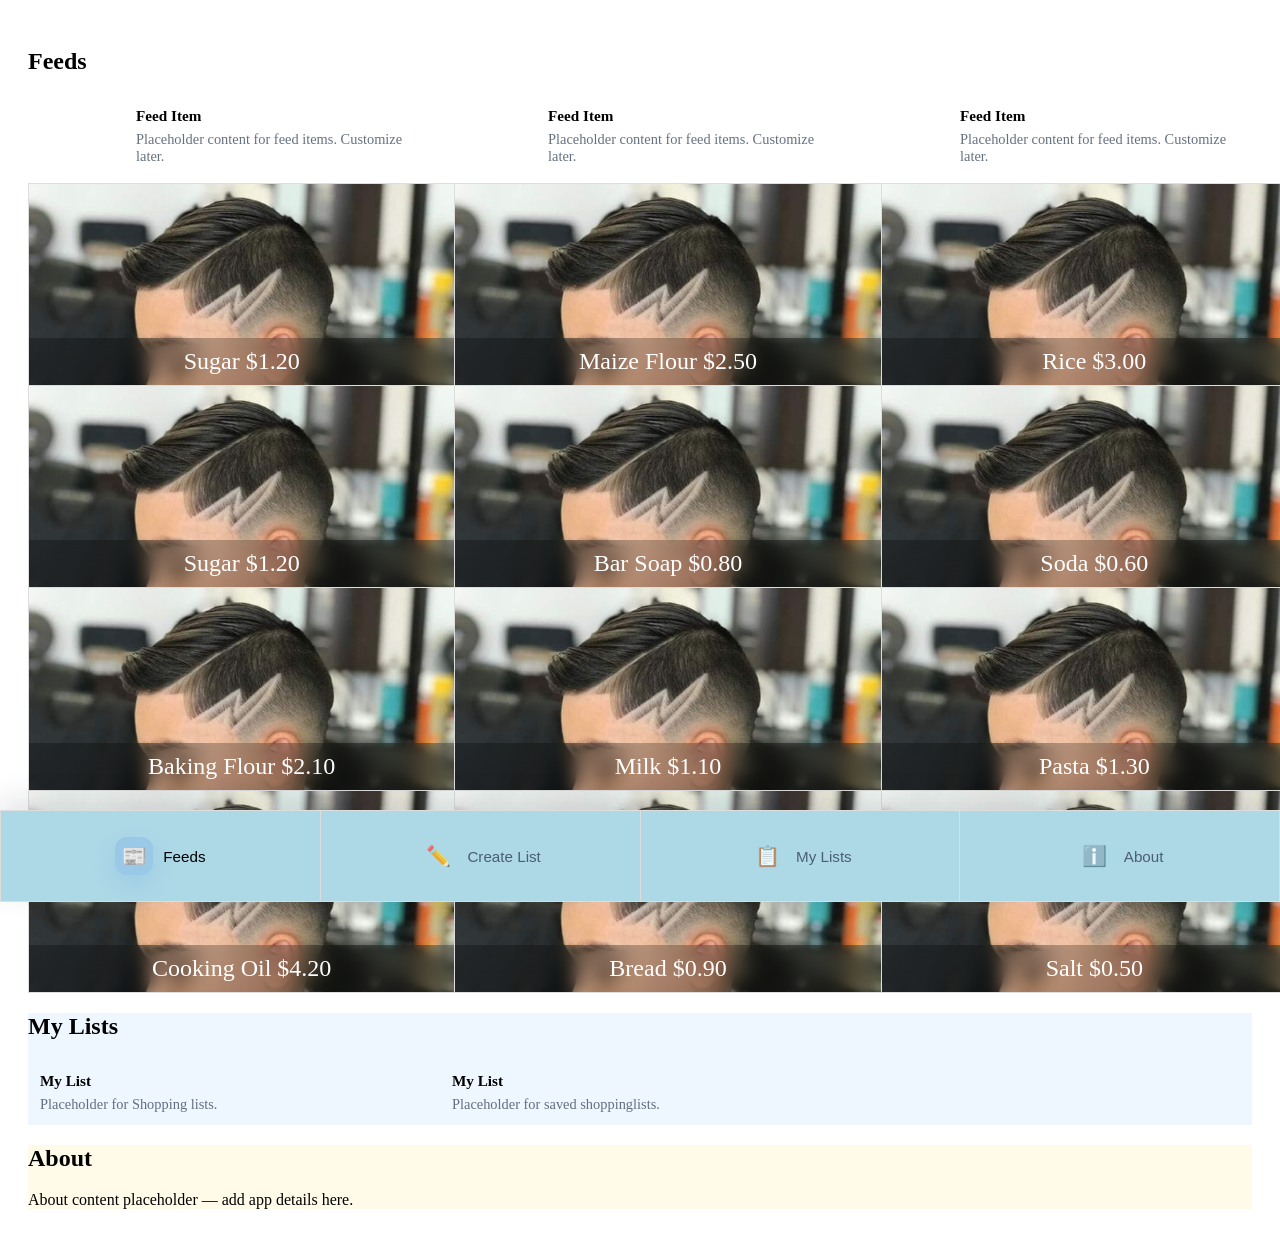
<file: index.html>
<!doctype html>
<html lang="en">
<head>
  <meta charset="utf-8" />
  <meta name="viewport" content="width=device-width,initial-scale=1,viewport-fit=cover" />
  <title>ShopLocal · QP</title>
  <meta name="description" content="Mobile-first responsive app shell with Feeds, Create List, My Lists and About pages." />
  <link rel="stylesheet" href="styles.css">
</head>
<body>
  <!-- App Header -->


  <!-- Main content area. Each section is a page/region that can be populated later. -->
  <main id="app" class="app-main" role="main">
    <!-- Feeds -->
    <section id="feeds" class="page active" role="region" aria-labelledby="feeds-title" tabindex="-1">
      <div class="page-inner">
        <h2 id="feeds-title" class="page-title">Feeds</h2>
        <div class="placeholder-grid" aria-hidden="false">
          <!-- card placeholders -->
          <article class="card placeholder">
            <div class="card-media"></div>
            <div class="card-body">
              <h3 class="card-title">Feed Item</h3>
              <p class="card-text">Placeholder content for feed items. Customize later.</p>
            </div>
          </article>
          <article class="card placeholder">
            <div class="card-media"></div>
            <div class="card-body">
              <h3 class="card-title">Feed Item</h3>
              <p class="card-text">Placeholder content for feed items. Customize later.</p>
            </div>
          </article>
          <article class="card placeholder">
            <div class="card-media"></div>
            <div class="card-body">
              <h3 class="card-title">Feed Item</h3>
              <p class="card-text">Placeholder content for feed items. Customize later.</p>
            </div>
          </article>
        </div>
      </div>
    </section>

    <!-- Create List -->
     <section id="create" class="page">
    
    <div class="table-wrapper">

<table id="products-table">
    <tbody>

        <tr>
            <td class="image-header" data-product="Sugar" data-price="1.20" data-shop="Corner Store">
                <div class="text-overlay">
                    <span class="name">Sugar</span>
                    <span class="price">$1.20</span>
                </div>
            </td>

            <td class="image-header" data-product="Maize Flour" data-price="2.50" data-shop="Market">
                <div class="text-overlay">
                    <span class="name">Maize Flour</span>
                    <span class="price">$2.50</span>
                </div>
            </td>

            <td class="image-header" data-product="Rice" data-price="3.00" data-shop="Market">
                <div class="text-overlay">
                    <span class="name">Rice</span>
                    <span class="price">$3.00</span>
                </div>
            </td>
        </tr>

        <tr>
            <td class="image-header" data-product="Sugar" data-price="1.20" data-shop="Corner Store">
                <div class="text-overlay">
                    <span class="name">Sugar</span>
                    <span class="price">$1.20</span>
                </div>
            </td>

            <td class="image-header" data-product="Bar Soap" data-price="0.80" data-shop="Corner Store">
                <div class="text-overlay">
                    <span class="name">Bar Soap</span>
                    <span class="price">$0.80</span>
                </div>
            </td>

            <td class="image-header" data-product="Soda" data-price="0.60" data-shop="Shop A">
                <div class="text-overlay">
                    <span class="name">Soda</span>
                    <span class="price">$0.60</span>
                </div>
            </td>
        </tr>

        <tr>
            <td class="image-header" data-product="Baking Flour" data-price="2.10" data-shop="Bakery">
                <div class="text-overlay">
                    <span class="name">Baking Flour</span>
                    <span class="price">$2.10</span>
                </div>
            </td>

            <td class="image-header" data-product="Milk" data-price="1.10" data-shop="Dairy">
                <div class="text-overlay">
                    <span class="name">Milk</span>
                    <span class="price">$1.10</span>
                </div>
            </td>

            <td class="image-header" data-product="Pasta" data-price="1.30" data-shop="Market">
                <div class="text-overlay">
                    <span class="name">Pasta</span>
                    <span class="price">$1.30</span>
                </div>
            </td>
        </tr>

        <tr>
            <td class="image-header" data-product="Cooking Oil" data-price="4.20" data-shop="Shop B">
                <div class="text-overlay">
                    <span class="name">Cooking Oil</span>
                    <span class="price">$4.20</span>
                </div>
            </td>

            <td class="image-header" data-product="Bread" data-price="0.90" data-shop="Bakery">
                <div class="text-overlay">
                    <span class="name">Bread</span>
                    <span class="price">$0.90</span>
                </div>
            </td>

            <td class="image-header" data-product="Salt" data-price="0.50" data-shop="Market">
                <div class="text-overlay">
                    <span class="name">Salt</span>
                    <span class="price">$0.50</span>
                </div>
            </td>
        </tr>

    </tbody>
</table>
    </div>

    </section>

    <!-- My Lists -->
    <section id="lists" class="page" role="region" aria-labelledby="lists" tabindex="-1">
      <div class="page-inner">
        <h2 id="lists-title" class="page-title">My Lists</h2>
        <div class="placeholder-grid">
    <article class="card placeholder">
        <div class="card-body" id="my-list-content">
    <h3 class="card-title">My List</h3>
    <p class="card-text">Placeholder for Shopping lists.</p>
</div>
    </article>

    <article class="card placeholder">
        <div class="card-body">
            <h3 class="card-title">My List</h3>
            <p class="card-text">Placeholder for saved shoppinglists.</p>
        </div>
    </article>

</div>
      </div>
    </section>

    <!-- About -->
    <section id="about" class="page" role="region" aria-labelledby="about-title" tabindex="-1">
      <div class="page-inner">
        <h2 id="about-title" class="page-title">About</h2>
        <div class="placeholder-card">
          <div class="placeholder-large">About content placeholder — add app details here.</div>
        </div>
      </div>
    </section>
  </main>

  <!-- Fixed Bottom Navigation -->
  <nav id="bottom-nav" class="bottom-nav" role="navigation" aria-label="Primary">
    <table class="bottom-nav__table" role="presentation">
      <tr>
        <td class="nav-cell">
          <button class="nav-item nav-item--active" role="menuitem" aria-pressed="true" data-target="feeds" aria-controls="feeds">
            <span class="nav-icon" aria-hidden="true">📰</span>
            <span class="nav-label">Feeds</span>
          </button>
        </td>
        <td class="nav-cell">
          <button class="nav-item" role="menuitem" aria-pressed="false" data-target="create" aria-controls="create">
            <span class="nav-icon" aria-hidden="true">✏️</span>
            <span class="nav-label">Create List</span>
          </button>
        </td>
        <td class="nav-cell">
          <button class="nav-item" role="menuitem" aria-pressed="false" data-target="lists" aria-controls="lists">
            <span class="nav-icon" aria-hidden="true">📋</span>
            <span class="nav-label">My Lists</span>
            <span id="nav-badge" class="nav-badge" aria-hidden="true" style="display:none;margin-left:6px;background:#e33;color:#fff;border-radius:10px;padding:2px 6px;font-size:12px;">0</span>
          </button>
        </td>
        <td class="nav-cell">
          <button class="nav-item" role="menuitem" aria-pressed="false" data-target="about" aria-controls="about">
            <span class="nav-icon" aria-hidden="true">ℹ️</span>
            <span class="nav-label">About</span>
          </button>
        </td>
      </tr>
    </table>
  </nav>

  <script src="app.js" defer></script>
</body>
</html>
</file>
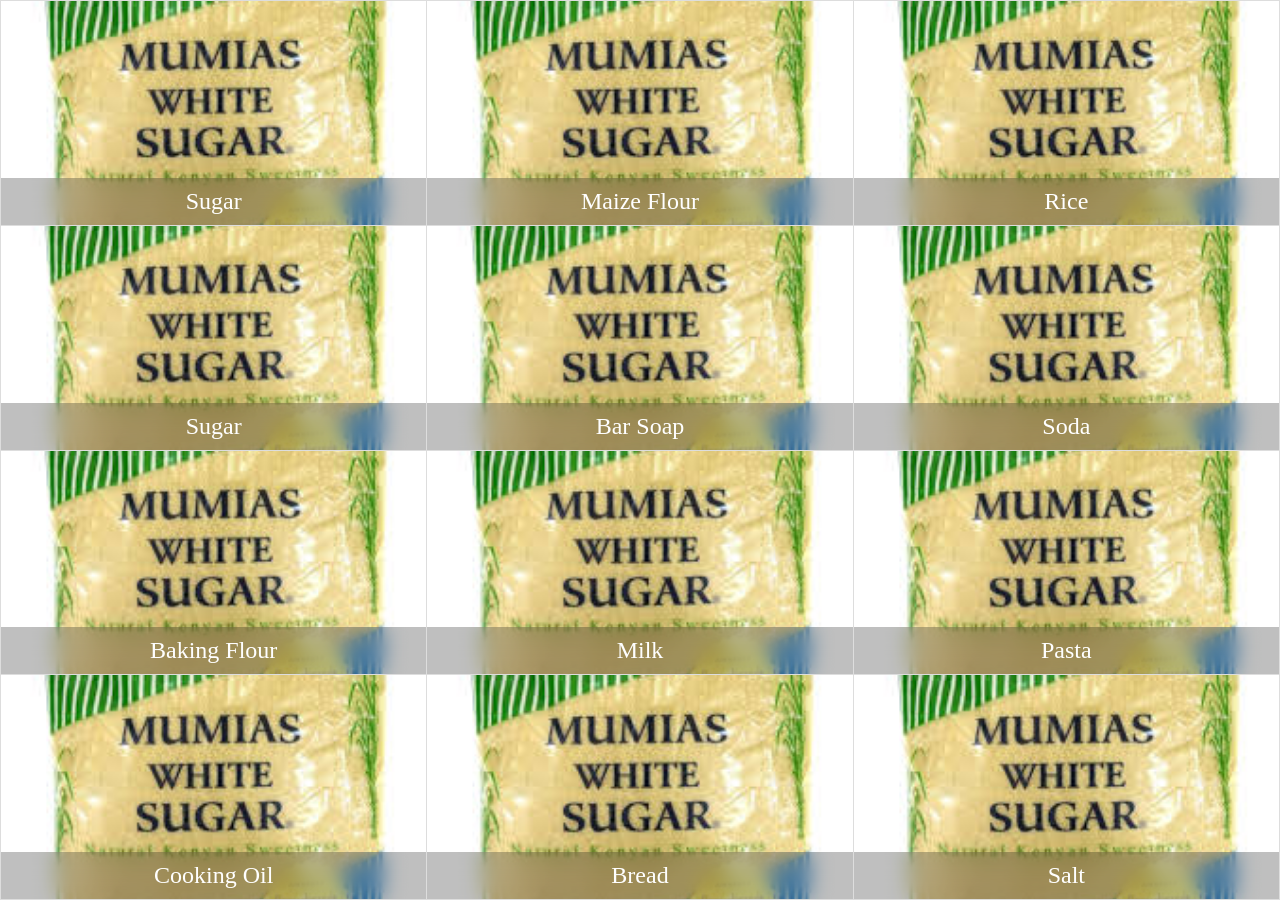
<file: product-card.html>
<!DOCTYPE html>
<html lang="en">
<head>
  <meta charset="UTF-8" />
  <meta name="viewport" content="width=device-width, initial-scale=1.0" />
  <title>Product Card</title>
  <style>
    html,
    body {
        margin: 0;
        padding: 0;
        width: 100%;
        height: 100%;
    }

    .table-wrapper {
        width: 100vw;
        height: 100vh;
        overflow: auto;
    }

    table {
        width: 100%;
        border-collapse: collapse;
        height: 100%;
    }

    th,
    td {
        padding: 12px;
        border: 1px solid #ddd;
    }
    .image-header {
    height: 20%; /* or 25vh for responsive */
    background-image: url("quickpick.jfif");
    background-size: cover;
    background-position: center;
    background-repeat: no-repeat;

    color: white;
    font-size: 24px;
    text-align: center;

    position: relative;
    overflow: hidden;
    }
    .text-overlay {
    position: absolute;
    bottom: 0;
    left: 0;
    right: 0;

    padding: 10px;
    color: white;

    background: rgba(0,0,0,0.25);
    backdrop-filter: blur(10px);
    -webkit-backdrop-filter: blur(10px);
}
td {
    transition: all 0.2s ease;
}

td:hover {
    transform: translateY(-4px);
    box-shadow: 0 6px 15px rgba(0,0,0,0.2);
}
  </style>
</head>
<body>
  <div class="table-wrapper">
    <table>
        <tbody>
          <tr>
            <td class="image-header">
              <div class="text-overlay">Sugar</div>
            </td>

            <td class="image-header">
              <div class="text-overlay">Maize Flour</div>
            </td>

            <td class="image-header">
              <div class="text-overlay">Rice</div>
            </td>
          </tr>
            
            <td class="image-header">
              <div class="text-overlay">Sugar</div>
            </td>

            <td class="image-header">
              <div class="text-overlay">Bar Soap</div>
            </td>

            <td class="image-header">
              <div class="text-overlay">Soda</div>
            </td>
          </tr>
            
            <td class="image-header">
              <div class="text-overlay">Baking Flour</div>
            </td>

            <td class="image-header">
              <div class="text-overlay">Milk</div>
            </td>

            <td class="image-header">
              <div class="text-overlay">Pasta</div>
            </td>
          </tr>
            <td class="image-header">
              <div class="text-overlay">Cooking Oil</div>
            </td>

            <td class="image-header">
              <div class="text-overlay">Bread</div>
            </td>

            <td class="image-header">
              <div class="text-overlay">Salt</div>
            </td>
          </tr>
        </tbody>
    </table>
</div>
</body>
</html>
</file>
<file: styles.css>
html,
    body {
        margin: 0;
        padding: 0;
        width: 100%;
        height: 100%;
    }

/* Placeholder cards grid */
.placeholder-grid{
  display:grid;
  grid-template-columns:1fr;
  gap:12px;
}
.card{
  background:var(--color-surface);
  border-radius:12px;
  box-shadow:var(--shadow-card);
  overflow: visible;
  display:flex;
  gap:12px;
  align-items:flex-start;
  padding:12px;
  transition:transform var(--transition), box-shadow var(--transition);
}
.card:hover{ transform:translateY(-4px); box-shadow:0 12px 28px rgba(16,24,40,0.08); }
.card-media{
  width:84px;
  height:64px;
  background:linear-gradient(135deg,var(--color-primary),var(--color-accent));
  border-radius:10px;
  flex-shrink:0;
}
.card-body{flex:1}
.card-title{margin:0 0 6px 0;font-size:0.95rem;color:var(--color-secondary)}
.card-text{margin:0;font-size:0.9rem;color:rgba(51,65,85,0.75)}


/*create a shopping list*/
#create-list-page {
    height: 100vh;          /* Fill viewport height */
    display: flex;
    flex-direction: column; /* Stack page-inner vertically */
}

.create-list-row {
    flex: 1;                /* Each gets 1/3 of section height */
    display: flex;
}

.create-list-panel {
    flex: 1;                /* Each gets 1/3 of row width */
    border: 1px solid #ccc;
    display: flex;
    align-items: center;
    justify-content: center;
}

    .table-wrapper {
        width: 100vw;
        height: 90vh;
        overflow: auto;
    }

    table {
        width: 100%;
        border-collapse: collapse;
        height: 100%;
    }

    th,
    td {
        padding: 0;
        border: 1px solid #ddd;
    }
    .image-header {
    height: 20%; /* or 25vh for responsive */
    background-image: url("../125310555_2036096449854907_9102296267915878903_n.jpg");
    background-size: cover;
    background-position: center;
    background-repeat: no-repeat;

    color: white;
    font-size: 24px;
    text-align: center;

    position: relative;
    overflow: hidden;
    }
    .text-overlay {
    position: absolute;
    bottom: 0;
    left: 0;
    right: 0;
    padding: 10px;
    color: white;

    background: rgba(0,0,0,0.25);
    backdrop-filter: blur(10px);
    -webkit-backdrop-filter: blur(10px);
}
td {
    transition: all 0.2s ease;
}

td:hover {
    transform: translateY(-4px);
    box-shadow: 0 6px 15px rgba(0,0,0,0.2);
}

.page.active {
    display: block;
    height: 100%;
    width: 100%;
    padding:0;
    margin:0;

}
#feeds {
    background: #ffffff;
}


#lists {
    background: #eef7ff;
}

#about {
    background: #fffbe8;
}
/* ========== Bottom Navigation (mobile-first) ========== */
.bottom-nav {
    position: fixed;
    left: 0;
    right: 0;
    bottom: 0;
    width: 100%;
    height:10vh;
    z-index: 1000;
    padding: 0;
    margin: 0;
    background: transparent;
    pointer-events: none;
}

.bottom-nav__table{
  width: 100%;
  border-collapse: collapse;
  table-layout: fixed;
  pointer-events: auto;
  background-color: lightblue;
  box-shadow: 0 -10px 30px rgba(15, 23, 42, 0.12);
  border-top: 1px solid rgba(100, 116, 139, 0.18);
}

.nav-cell{
  width: 25%;
  padding: 0;
}

.nav-item{
  width: 100%;
  height: 10vh;
  border: 0;
  background: transparent;
  color: rgba(51, 65, 85, 0.8);
  display: flex;
  flex-direction: column;
  justify-content: center;
  align-items: center;
  gap: 6px;
  padding: 10px 6px;
  font-size: 0.9rem;
  cursor: pointer;
  transition: background var(--transition), transform var(--transition), color var(--transition);
  touch-action: manipulation;
}

.nav-item:hover,
.nav-item:focus-visible{
  background: rgba(37, 99, 235, 0.06);
  color: purple
}

.nav-item:active{
  transform: translateY(1px);
}

.nav-icon{
  display: inline-grid;
  place-items: center;
  width: 40px;
  height: 40px;
  border-radius: 12px;
  color: inherit;
  transition: transform var(--transition), box-shadow var(--transition), background var(--transition);
}

.nav-item:hover .nav-icon{
  transform: translateY(-2px);
  background: rgba(218, 12, 190, 0.1);
}

.nav-item--active{
  color: var(--color-primary);
}

.nav-item--active .nav-icon{
  background: rgba(37, 99, 235, 0.14);
  box-shadow: 0 10px 24px rgba(37, 99, 235, 0.1);
}

@media (prefers-color-scheme: dark){

  .bottom-nav__table{
    background: #0F172A;
    border-top-color: rgba(148, 163, 184, 0.22);
    box-shadow: 0 -10px 30px rgba(15, 23, 42, 0.3);
  }

  .nav-item{
    color: rgba(226, 232, 240, 0.85);
  }

  .nav-item:hover,
  .nav-item:focus-visible{
    background: rgba(226, 232, 240, 0.08);
  }

  .nav-item--active{
    color: #7DD3FC;
  }
}

/* focus styles accessible */
.nav-item:focus{
  outline:2px solid rgba(37,99,235,0.12);
  outline-offset:3px;
  border-radius:10px;
}

/* ========== Larger screens ========== */
@media (min-width:640px){
  .placeholder-grid{
    grid-template-columns:repeat(2,1fr);
  }
  .app-main{ padding:20px; padding-bottom: calc(var(--nav-height) + env(safe-area-inset-bottom)); }

  /* On larger screens arrange icon left of label for a more desktop-style look */
  .nav-item{
    flex-direction:row;
    align-items:center;
    justify-content:center;
    gap:10px;
    font-size:0.95rem;
  }
  .nav-icon{ width:38px; height:38px; font-size:20px; }
}

/* Desktop layout */
@media (min-width:1024px){
  .placeholder-grid{ grid-template-columns:repeat(3,1fr) }
  .app-main{ padding:28px; }
}

 
/* subtle utilities */

/* Page active handling */
</file>
